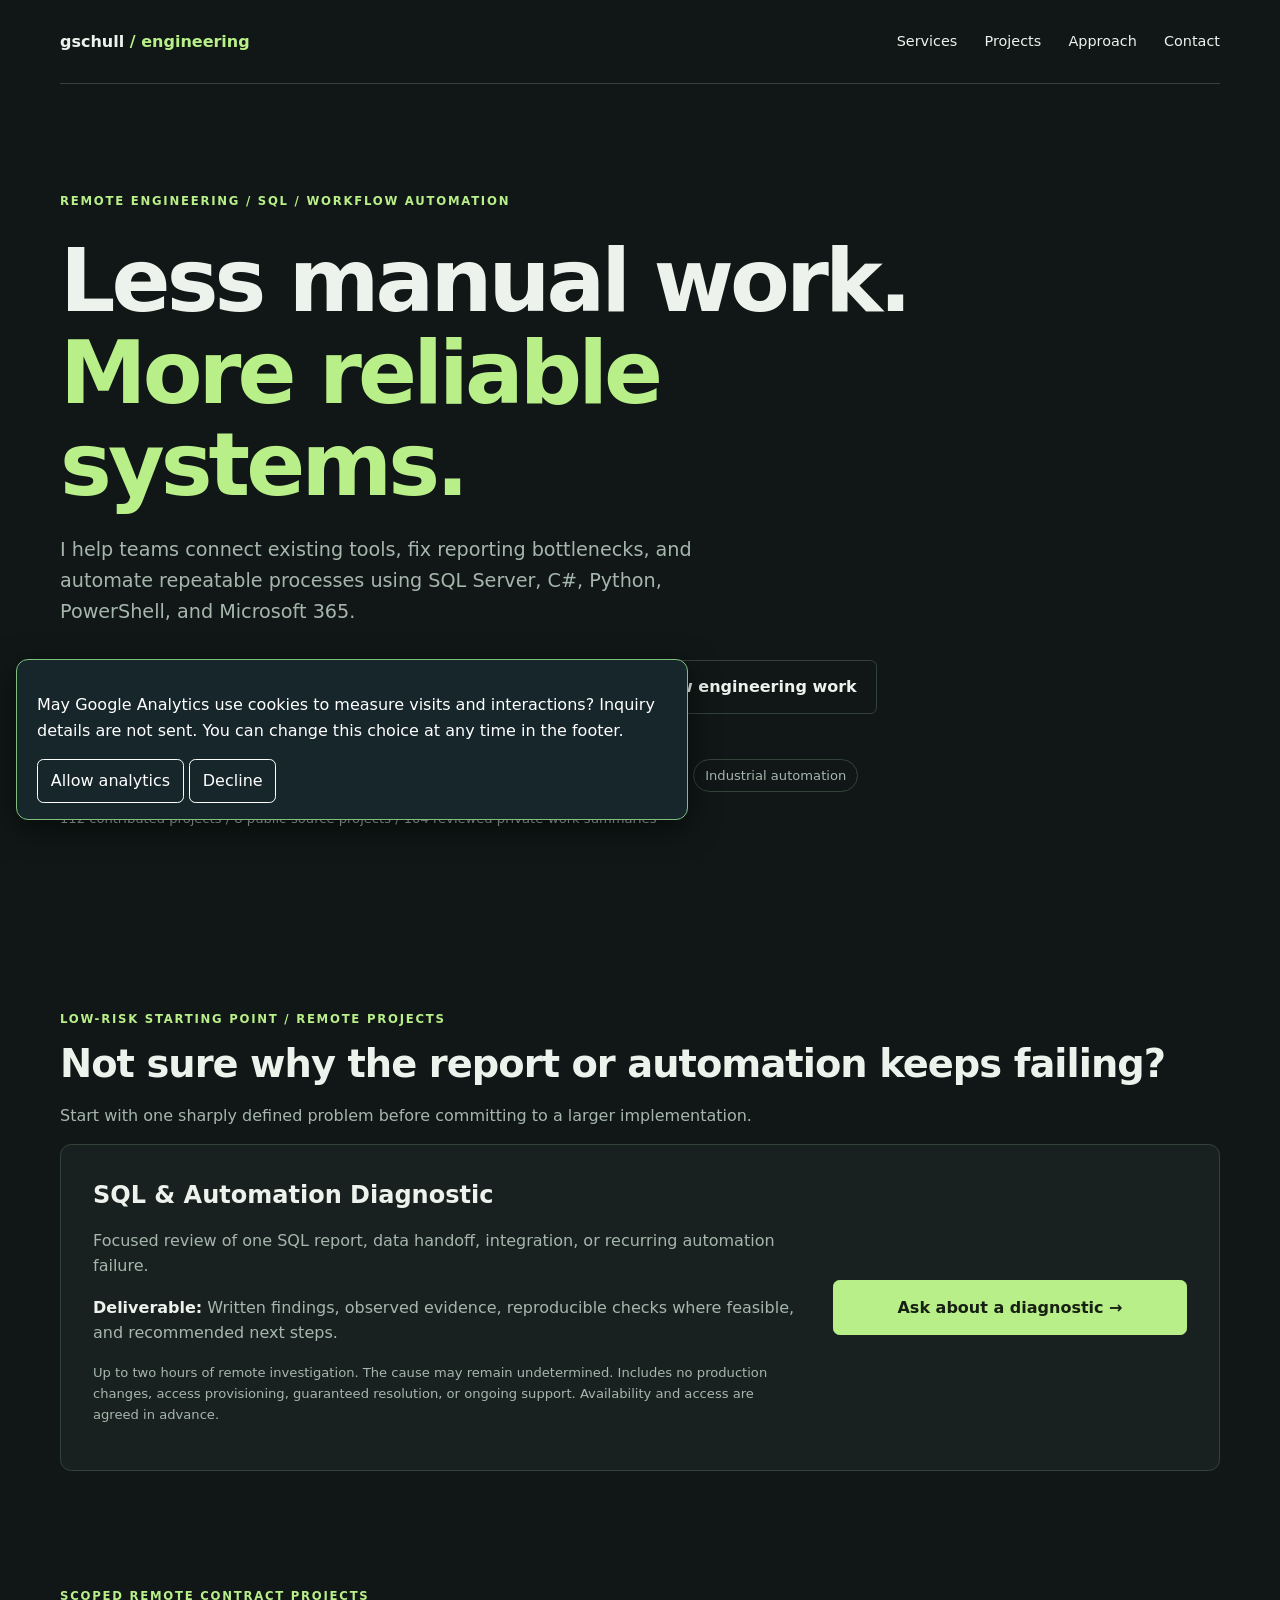
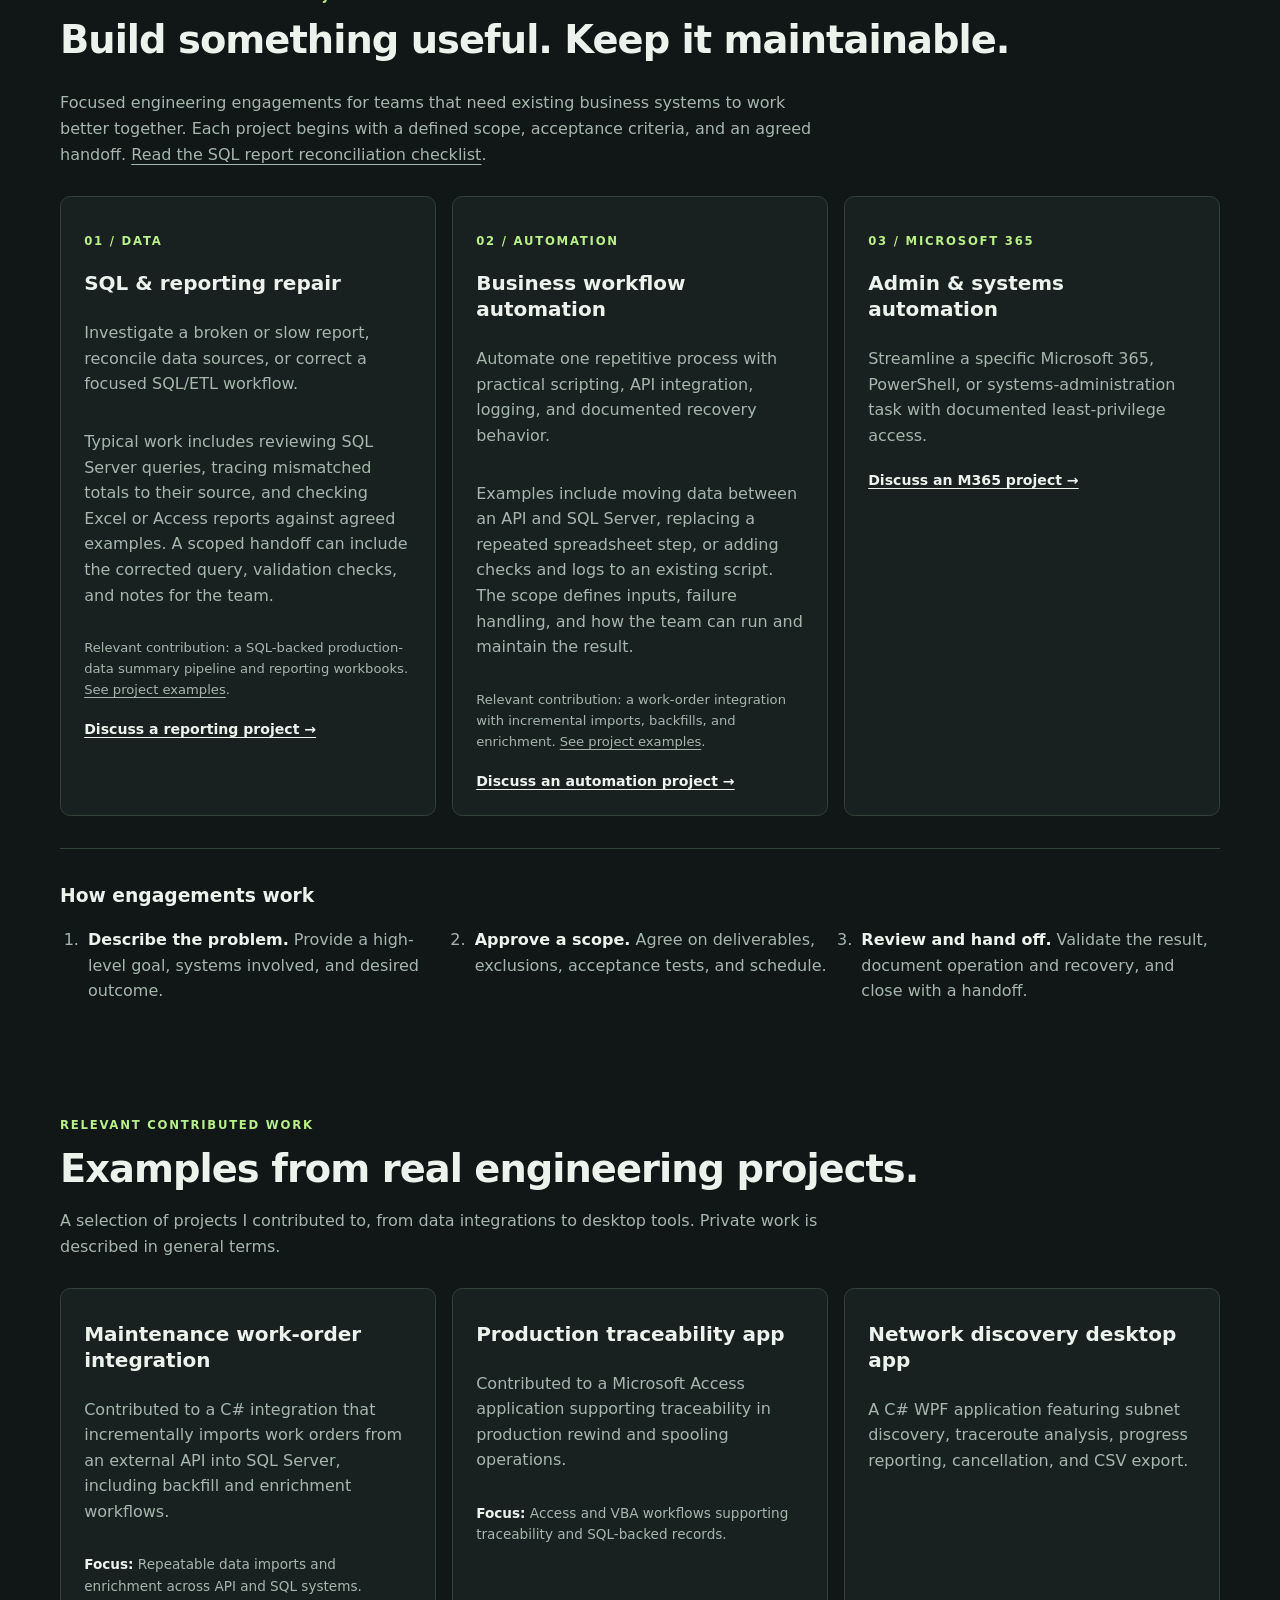
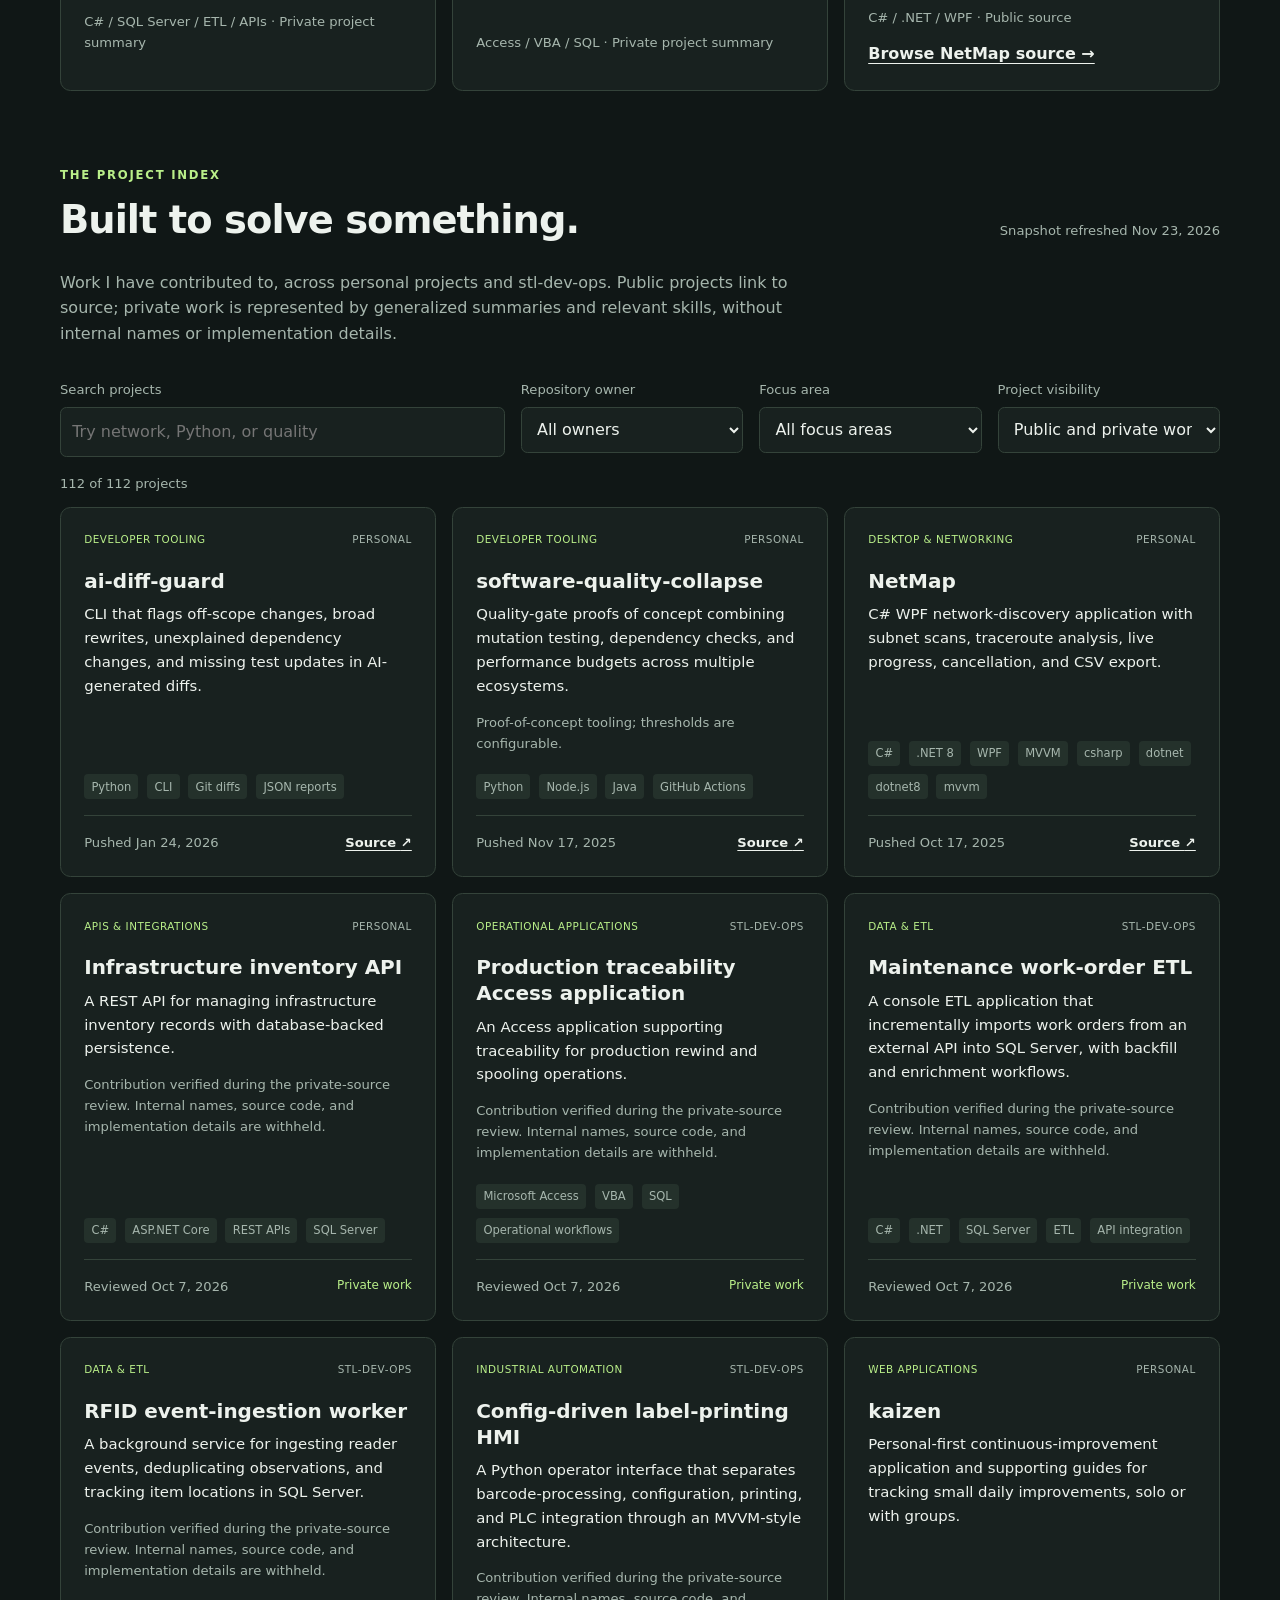
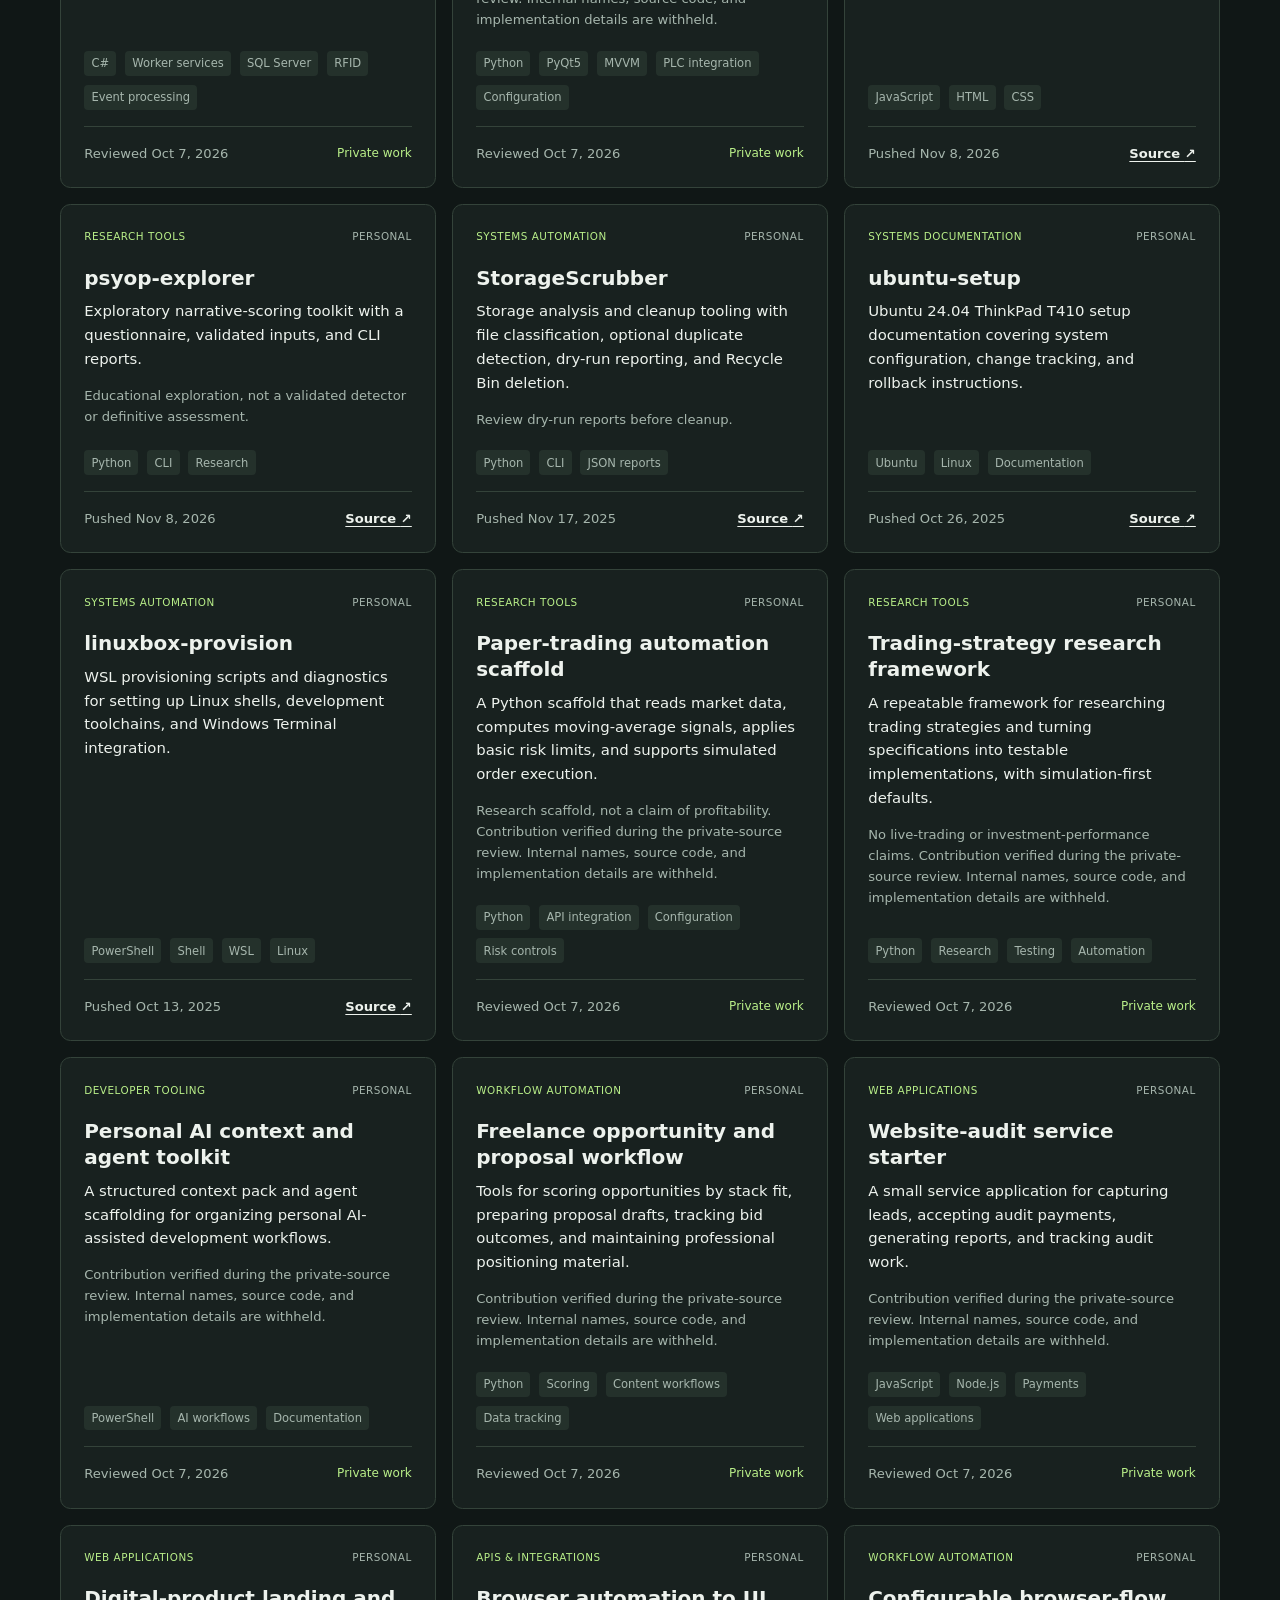
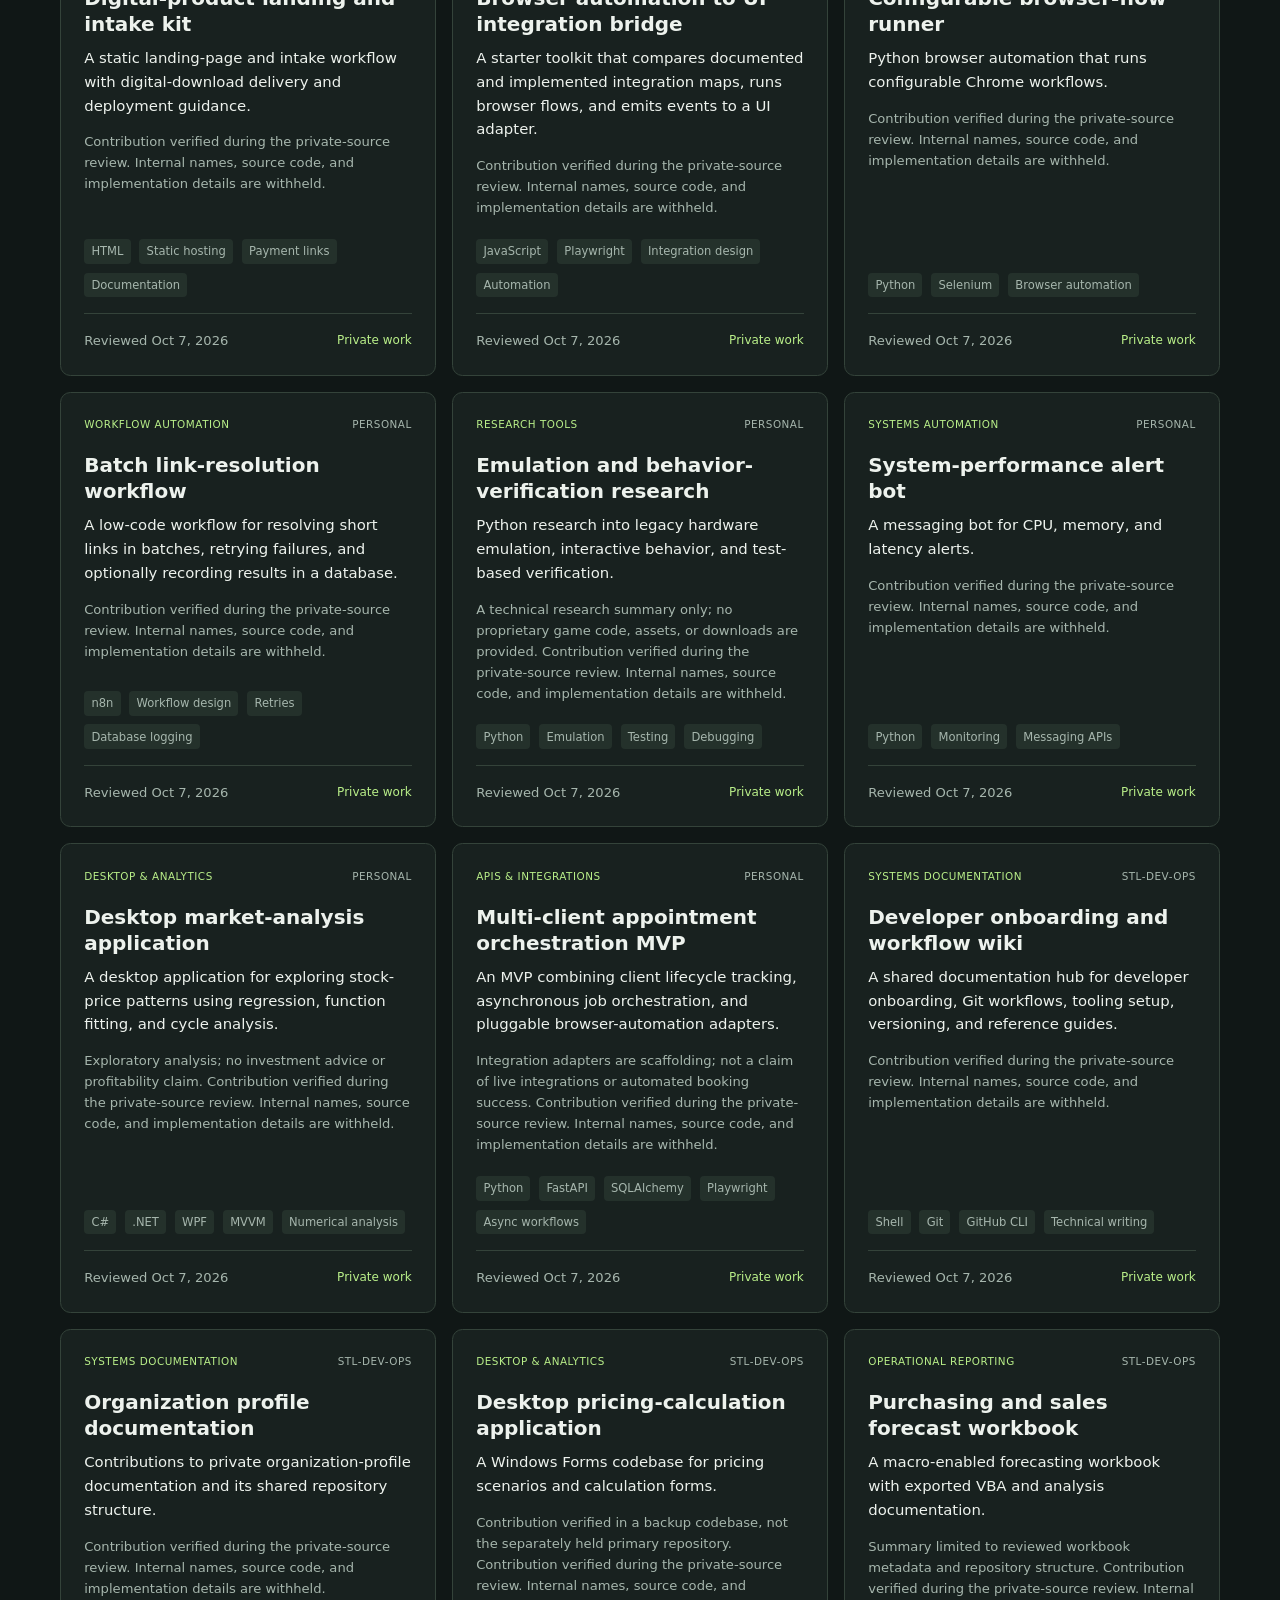
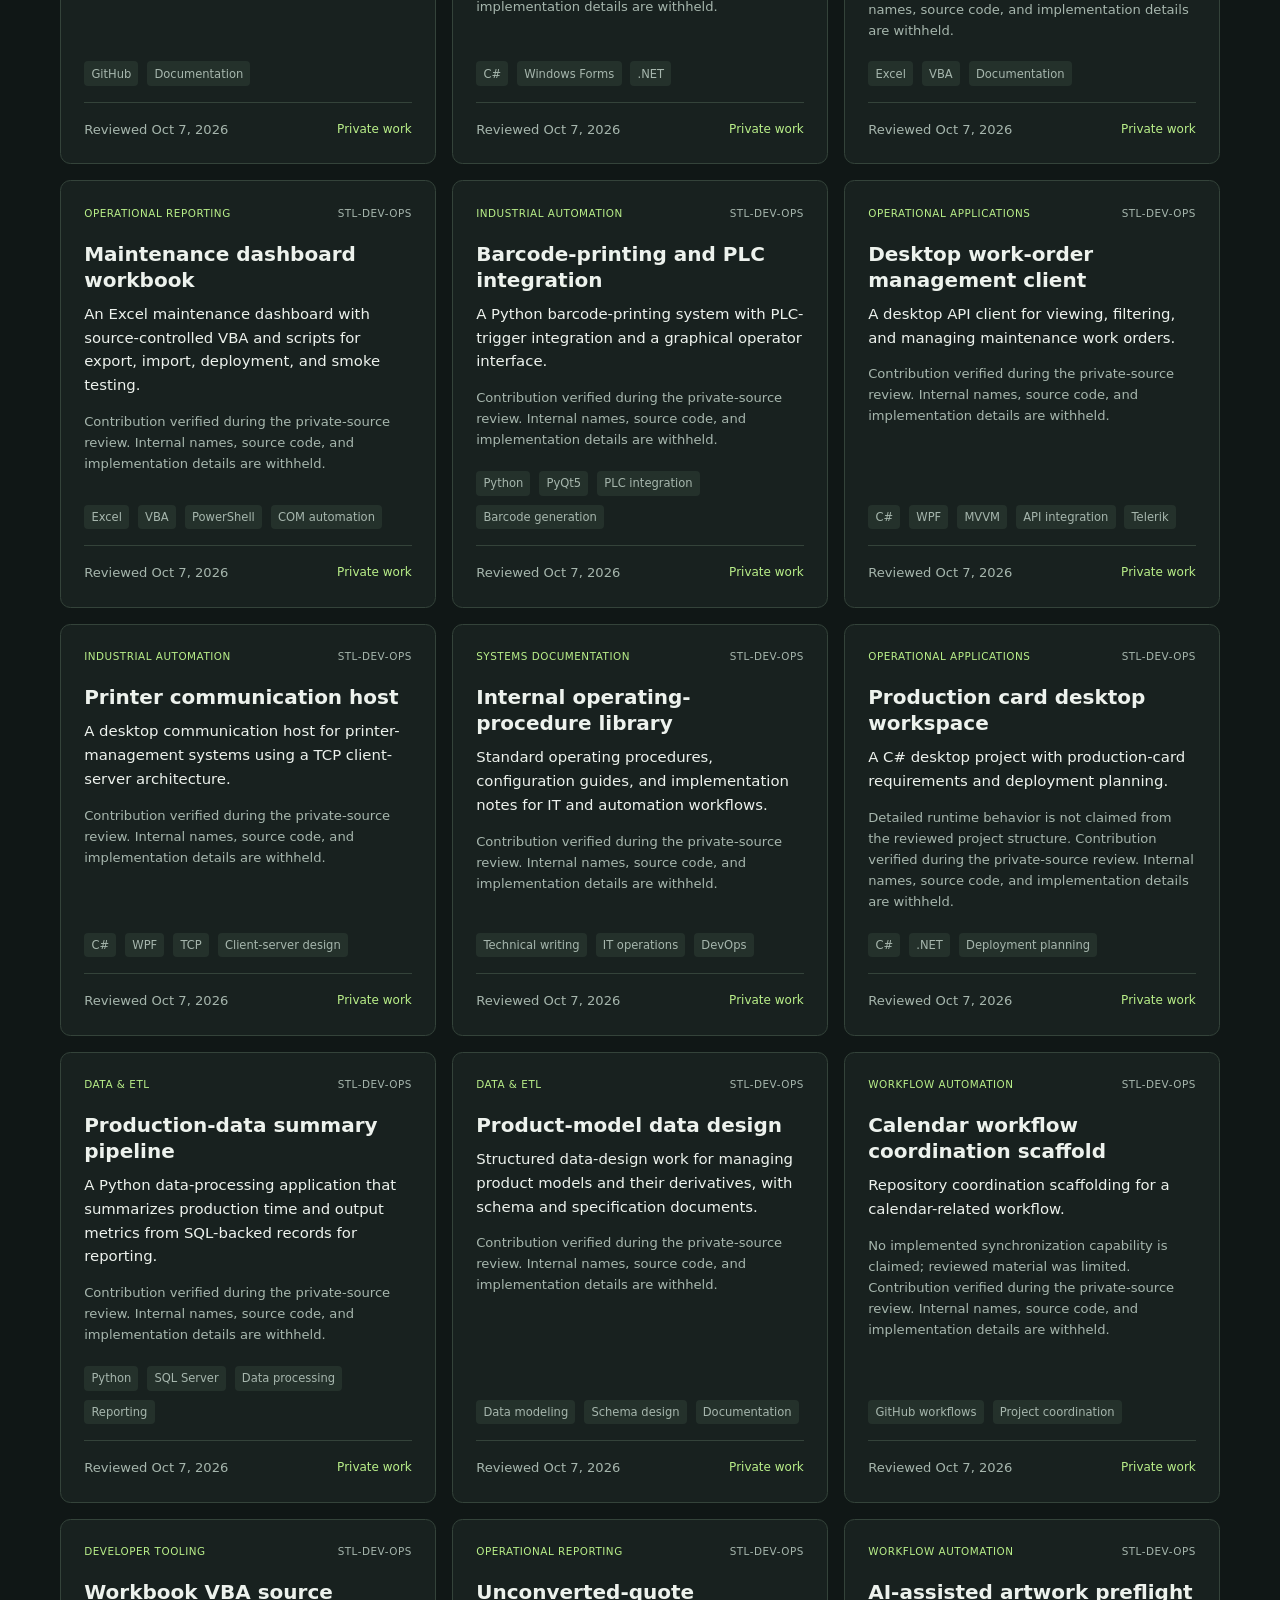
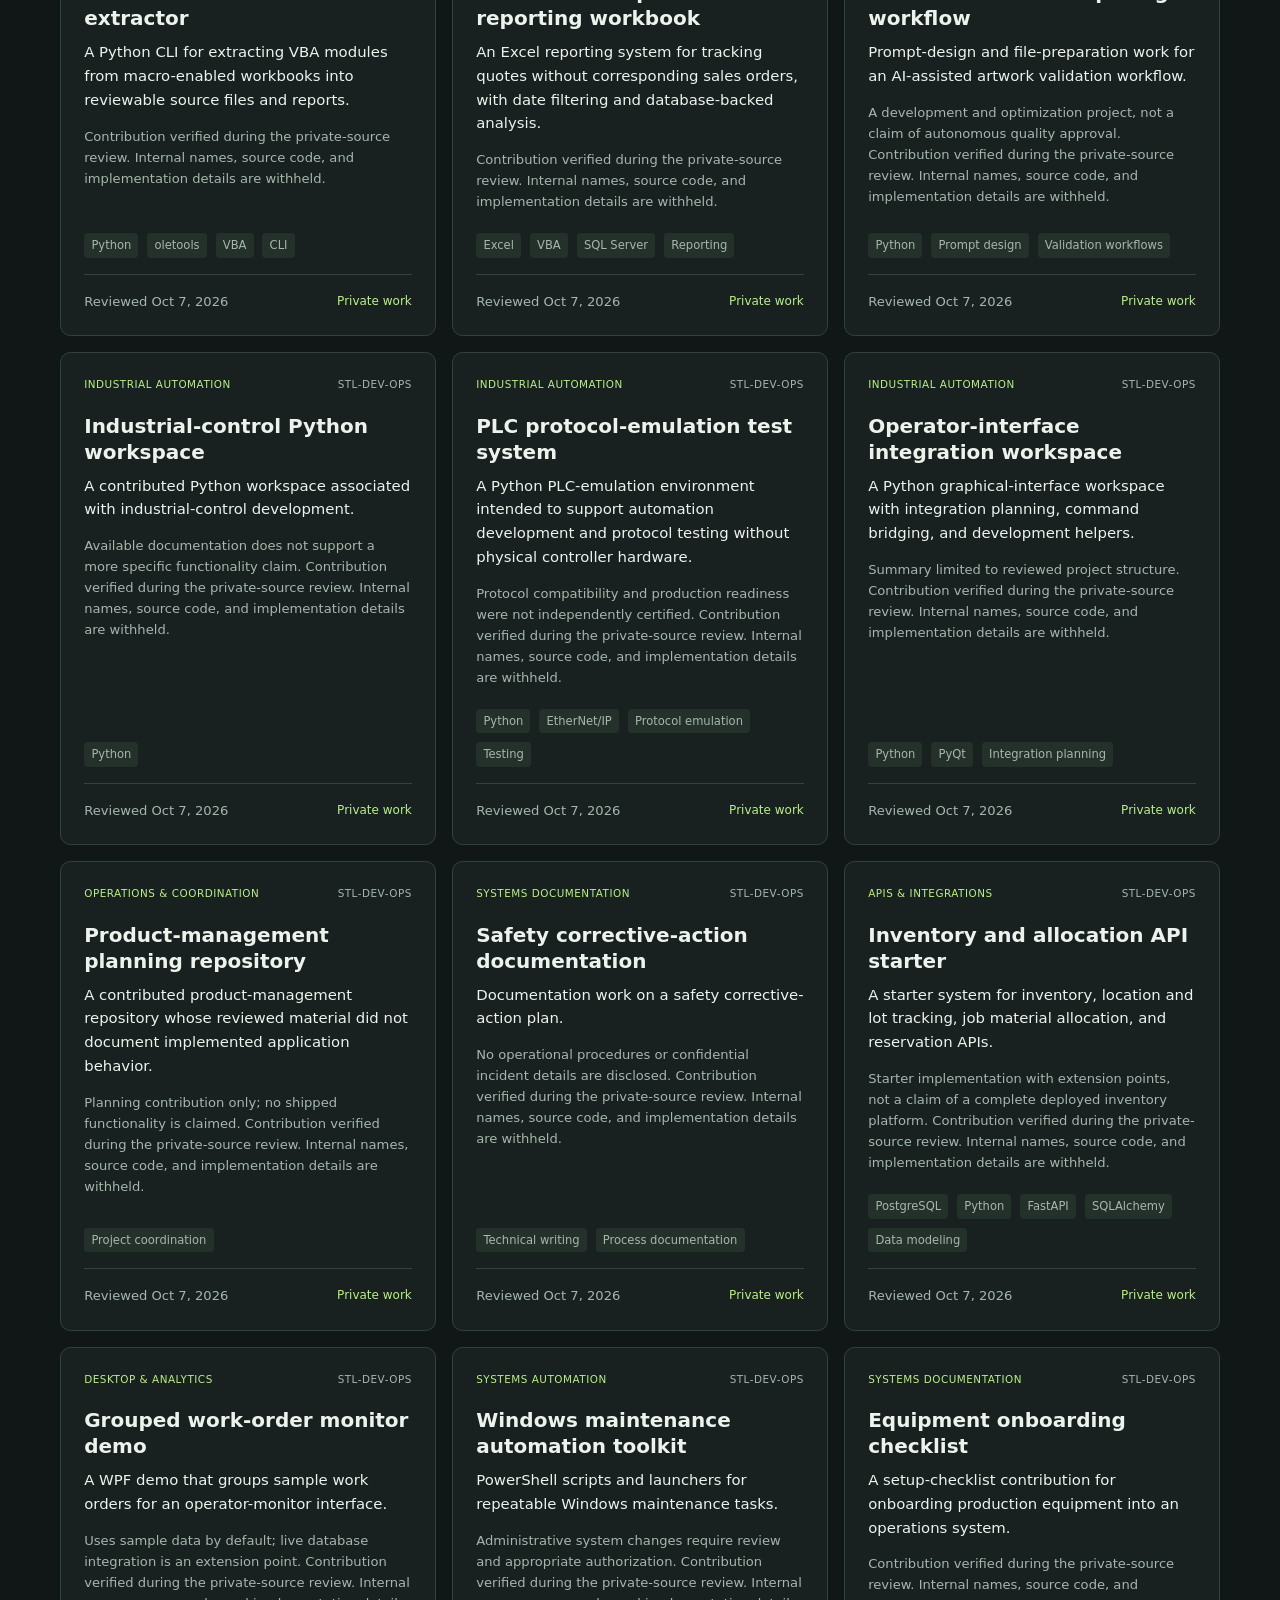
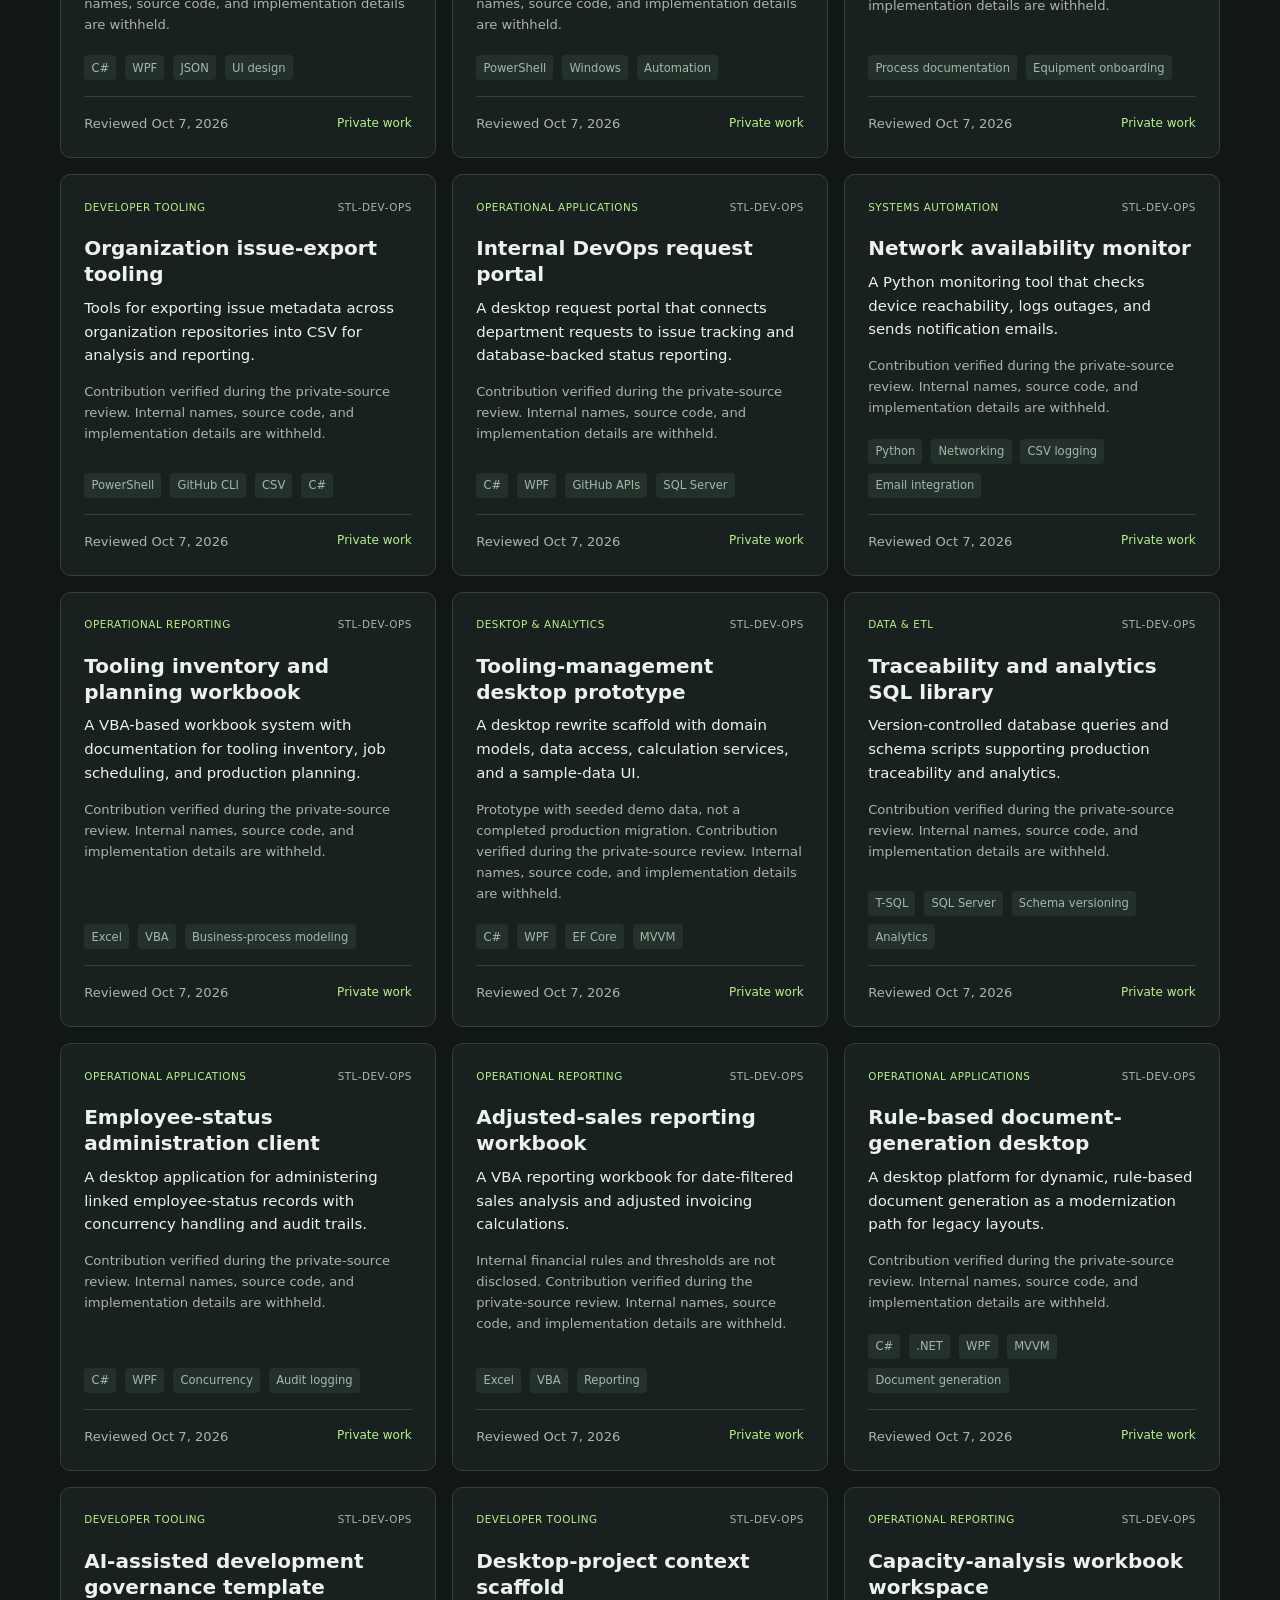
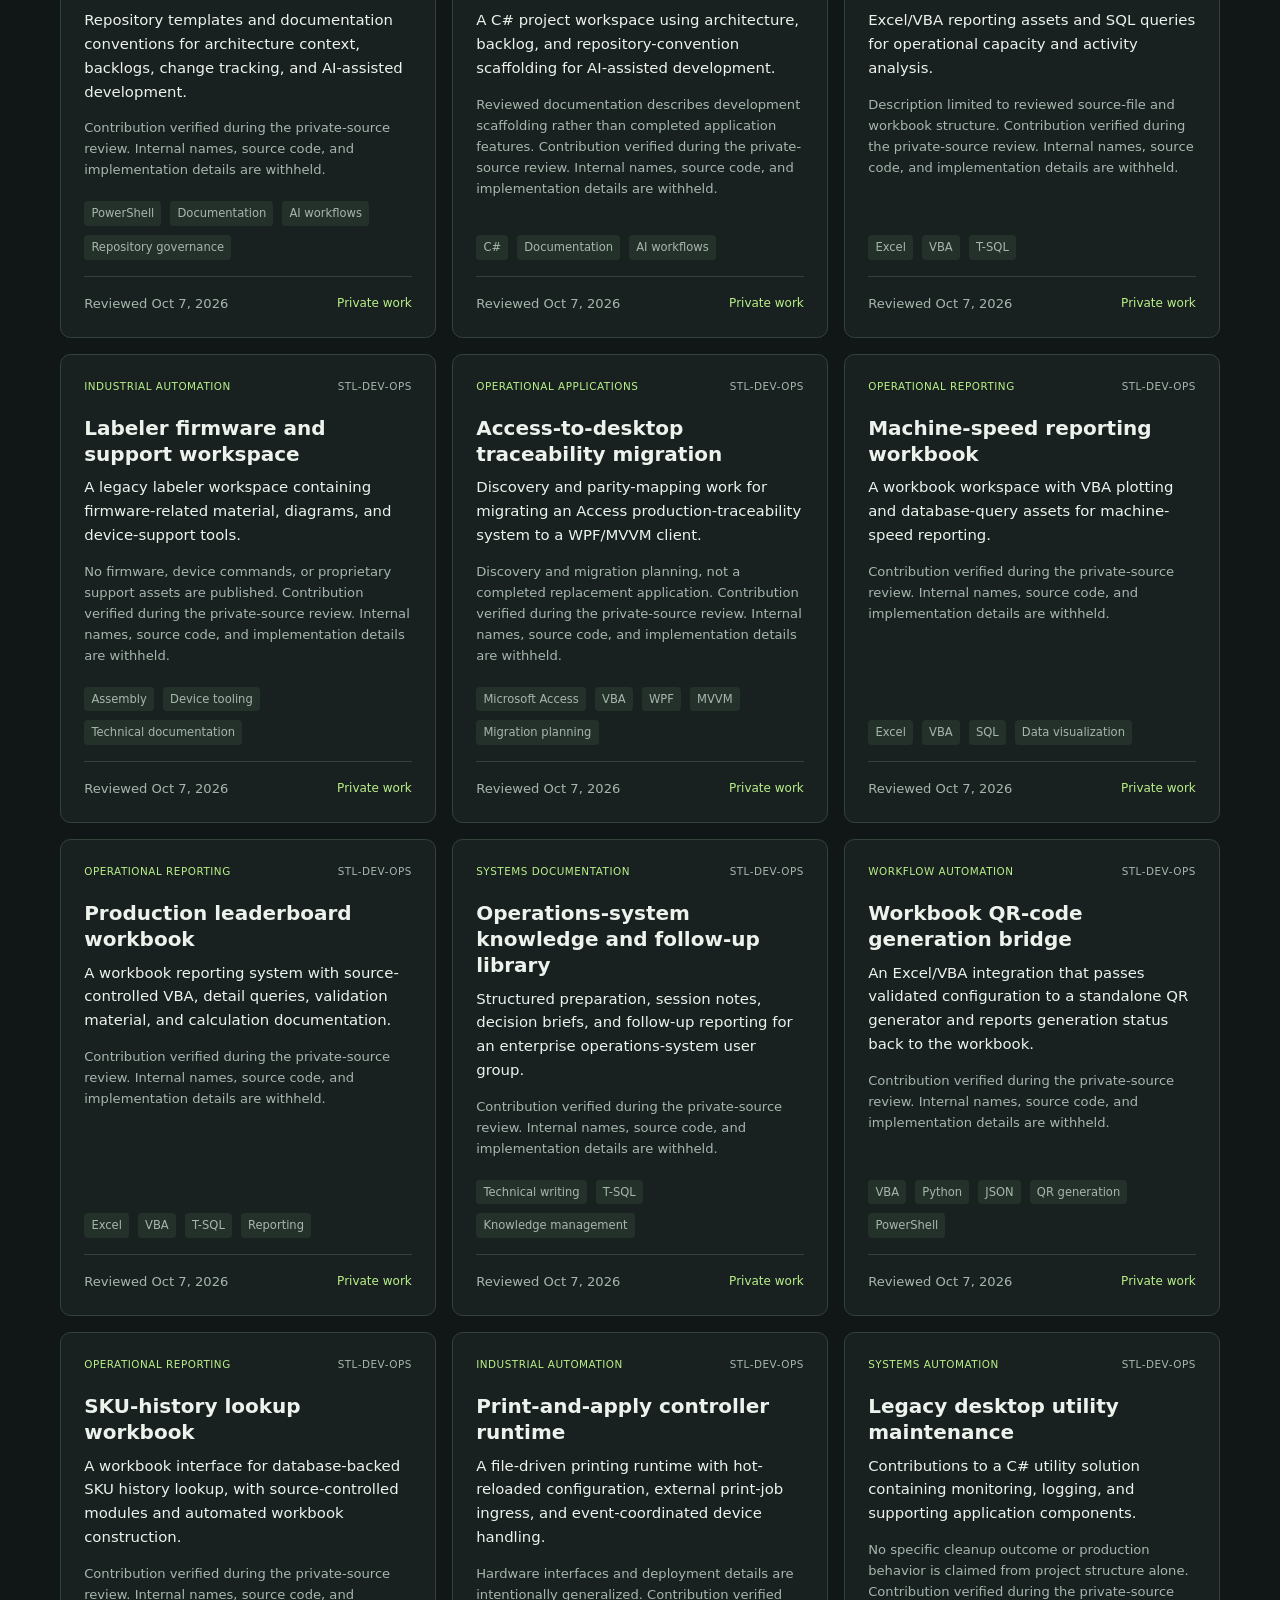
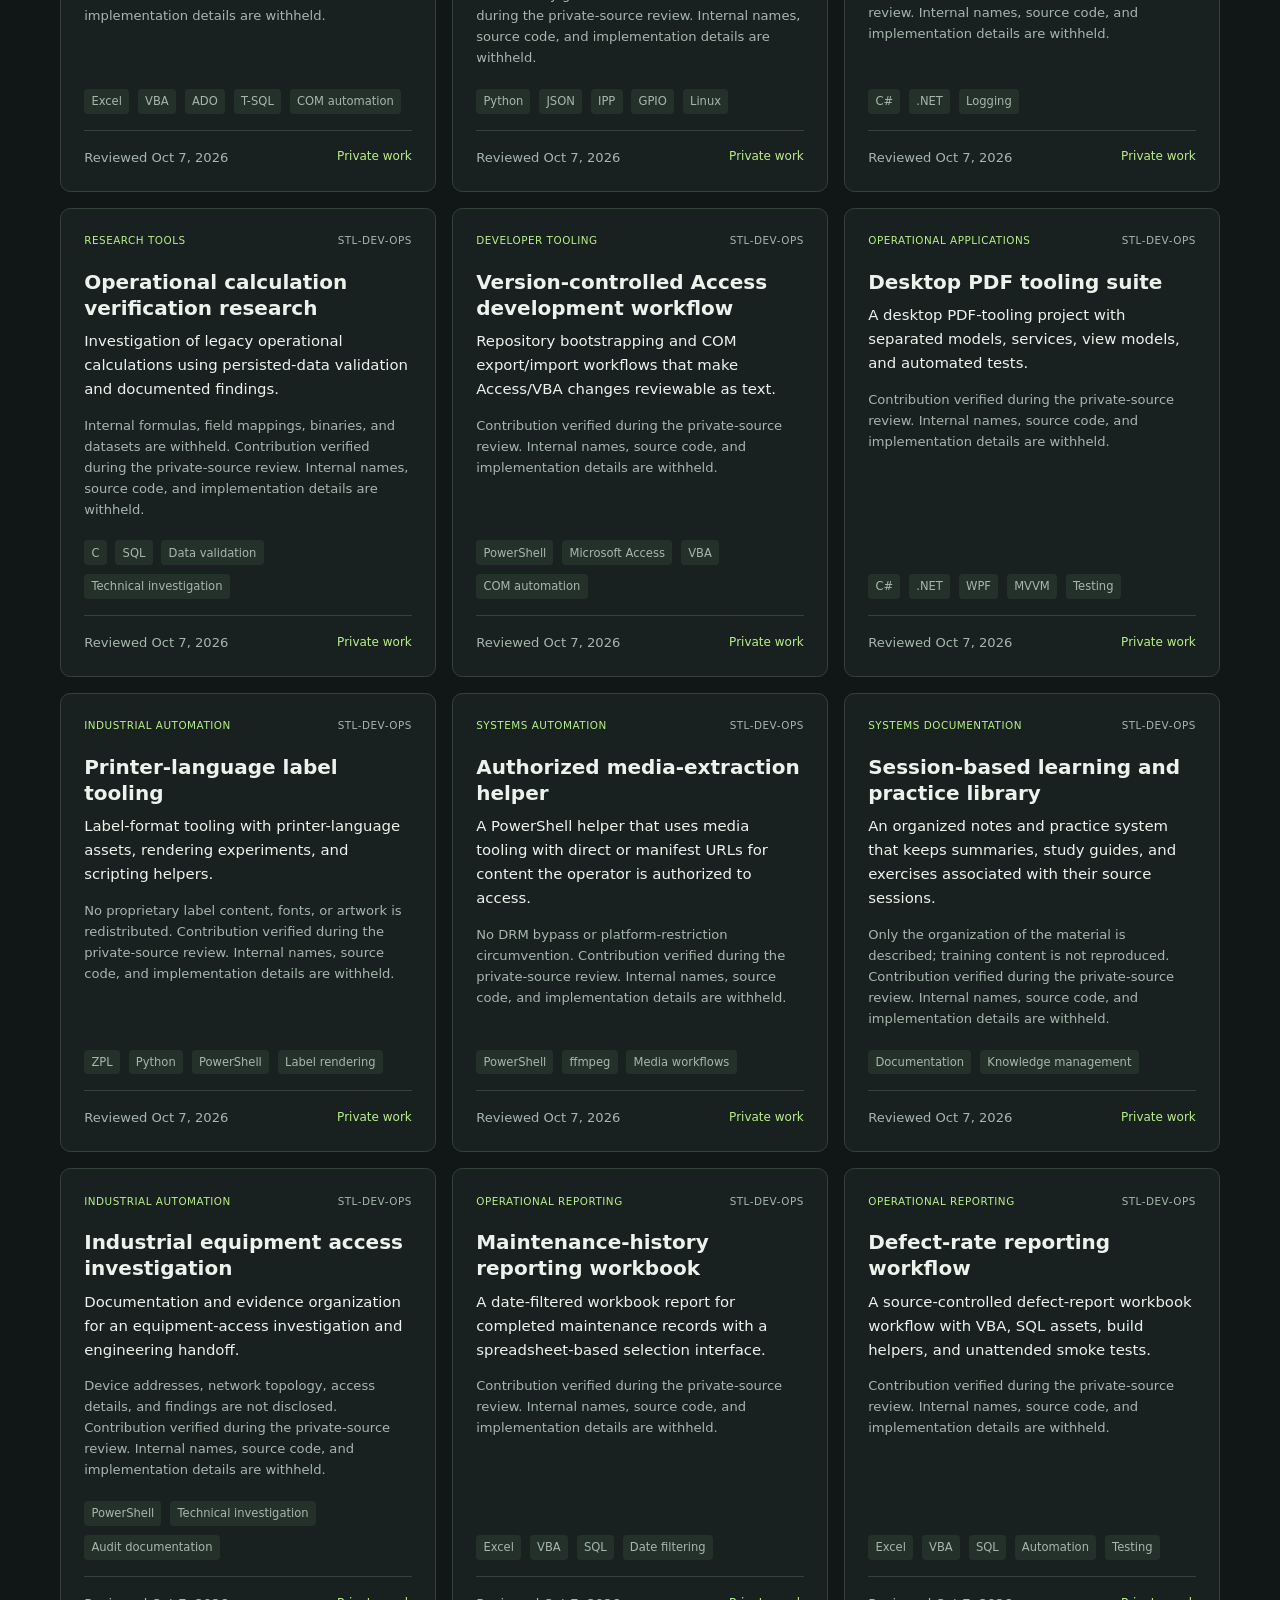
<file: index.html>
<!doctype html>
<html lang="en">
<head>
  <meta charset="utf-8">
  <meta name="viewport" content="width=device-width, initial-scale=1">
  <meta name="description" content="Remote SQL reporting, business automation, Microsoft 365 scripting, and systems integrations. Explore verified engineering contributions and request scoped project work.">
  <meta name="google-site-verification" content="gXijvbjhIWbYEQOpfq3VS1WRcLiIYpI0w7A3KasThYs">
  <link rel="canonical" href="https://gschull.github.io/portfolio/">
  <meta property="og:title" content="gschull | Automation & integration engineering">
  <meta property="og:description" content="Remote SQL reporting, systems integration, and workflow automation for operations teams. Explore engineering projects and request a scoped assessment.">
  <meta property="og:type" content="website">
  <meta property="og:url" content="https://gschull.github.io/portfolio/">
  <meta property="og:image" content="https://gschull.github.io/portfolio/media/launch-instagram.jpg">
  <meta property="og:image:type" content="image/jpeg">
  <meta property="og:image:width" content="1080">
  <meta property="og:image:height" content="1350">
  <meta property="og:image:alt" content="Garrett Schull engineering: SQL reporting and workflow automation.">
  <meta name="twitter:card" content="summary_large_image">
  <meta name="color-scheme" content="dark light">
  <title>SQL Reporting &amp; Workflow Automation | Garrett Schull</title>
  <link rel="stylesheet" href="./styles.css">
  <script src="./app.js" defer></script>
  <script src="./lead-form.mjs" type="module"></script>
  <script src="./analytics.mjs" type="module"></script>
  <!-- Metricool: aggregate site-visit analytics (cookie-free, per provider). -->
  <script>function loadScript(a){var b=document.getElementsByTagName("head")[0],c=document.createElement("script");c.type="text/javascript",c.src="https://tracker.metricool.com/resources/be.js",c.onreadystatechange=a,c.onload=a,b.appendChild(c)}loadScript(function(){beTracker.t({hash:"eec6bcff2ac356f44f939aefa51b7c76"})});</script>
</head>
<body>
  <a class="skip-link" href="#main-content">Skip to main content</a>
  <header class="shell navigation">
    <a class="brand" href="./index.html">gschull<span class="accent"> / engineering</span></a>
    <nav aria-label="Main navigation">
      <a href="#services">Services</a>
      <a href="#projects">Projects</a>
      <a href="#approach">Approach</a>
      <a href="#contact">Contact</a>
    </nav>
  </header>
  <main id="main-content" class="shell">
    <section class="hero" aria-labelledby="headline">
      <p class="eyebrow">REMOTE ENGINEERING / SQL / WORKFLOW AUTOMATION</p>
      <h1 id="headline">Less manual work.<br><span class="accent">More reliable systems.</span></h1>
      <p class="intro">I help teams connect existing tools, fix reporting bottlenecks, and automate repeatable processes using SQL Server, C#, Python, PowerShell, and Microsoft 365.</p>
      <div class="actions">
        <a class="button primary" id="assessment-cta" href="mailto:glschull@gmail.com?subject=Project%20assessment%20inquiry">Request a project assessment <span aria-hidden="true">&rarr;</span></a>
        <a class="button" href="#contact">Discuss a project</a>
        <a class="button" href="#projects">View engineering work</a>
      </div>
      <ul class="stack" aria-label="Technologies represented in projects">
        <li>C# / .NET / WPF</li><li>Python</li><li>SQL / ETL</li><li>PowerShell</li><li>JavaScript</li><li>VBA / Access</li><li>Industrial automation</li>
      </ul>
      <p id="portfolio-stats" class="muted"></p>
    </section>
    <section id="diagnostic" class="diagnostic" aria-labelledby="diagnostic-heading">
      <div><p class="eyebrow">LOW-RISK STARTING POINT / REMOTE PROJECTS</p>
        <h2 id="diagnostic-heading">Not sure why the report or automation keeps failing?</h2>
        <p class="section-intro">Start with one sharply defined problem before committing to a larger implementation.</p></div>
      <div class="diagnostic-panel">
        <div><h3>SQL &amp; Automation Diagnostic</h3>
          <p>Focused review of one SQL report, data handoff, integration, or recurring automation failure.</p>
          <p><strong>Deliverable:</strong> Written findings, observed evidence, reproducible checks where feasible, and recommended next steps.</p>
          <p class="muted">Up to two hours of remote investigation. The cause may remain undetermined. Includes no production changes, access provisioning, guaranteed resolution, or ongoing support. Availability and access are agreed in advance.</p></div>
        <div class="diagnostic-aside">
          <a class="button primary" id="diagnostic-cta" href="mailto:glschull@gmail.com?subject=SQL%20and%20Automation%20Diagnostic">Ask about a diagnostic &rarr;</a></div>
      </div>
    </section>
    <!-- Private lead intake is enabled only when the Worker URL & Turnstile site key are deployed. -->
    <section id="project-inquiry" class="lead-section" hidden aria-labelledby="lead-heading">
      <div class="section-heading">
        <div>
          <p class="eyebrow">PRIVATE PROJECT REQUEST</p>
          <h2 id="lead-heading">Request a project assessment.</h2>
          <p class="section-intro">Tell me about one report, workflow, or integration problem. I'll reply about fit and next steps.</p>
        </div>
      </div>
      <form id="lead-form" class="lead-form" novalidate>
        <div class="lead-form-grid">
          <label><span class="lead-label">Your name <span class="lead-required" aria-hidden="true">*</span></span><input name="name" autocomplete="name" minlength="2" maxlength="120" required></label>
          <label><span class="lead-label">Work email <span class="lead-required" aria-hidden="true">*</span></span><input name="email" type="email" autocomplete="email" maxlength="255" required></label>
          <label><span class="lead-label">Business or organization <span class="lead-optional">(optional)</span></span><input name="organization" autocomplete="organization" maxlength="160"></label>
          <label><span class="lead-label">What do you need? <span class="lead-required" aria-hidden="true">*</span></span>
            <select name="service" required>
              <option value="">Choose a service</option>
              <option value="sql-reporting">SQL Server &amp; reporting</option>
              <option value="workflow-automation">Workflow automation</option>
              <option value="systems-integration">System / API integration</option>
              <option value="m365-powershell">Microsoft 365 / PowerShell</option>
              <option value="custom-development">Custom C# / Python development</option>
              <option value="other">Diagnostic / something else</option>
            </select>
          </label>
        </div>
        <label><span class="lead-label">What would success look like? <span class="lead-required" aria-hidden="true">*</span></span>
          <textarea name="message" rows="6" minlength="30" maxlength="3000" required
            placeholder="High-level goal, systems involved, and preferred timeline. No passwords, client records or internal URLs."></textarea>
        </label>
        <div class="lead-honeypot" aria-hidden="true"><label>Website <input name="website" tabindex="-1" autocomplete="off"></label></div>
        <label class="lead-consent"><input type="checkbox" name="consent" required>
          <span>I agree to be contacted about this project request. Do not include confidential or regulated information.</span>
        </label>
        <div id="lead-turnstile" class="lead-verification" aria-label="Anti-spam verification"></div>
        <div class="lead-actions">
          <button class="button primary" type="submit" id="lead-send">Request a project assessment</button>
          <p class="muted">Prefer email? <a href="mailto:glschull@gmail.com">Contact me directly.</a></p>
        </div>
        <p id="lead-status" class="lead-status" role="status" aria-live="polite"></p>
      </form>
    </section>

<section id="services" class="services" aria-labelledby="services-heading">
      <div class="section-heading">
        <div><p class="eyebrow">SCOPED REMOTE CONTRACT PROJECTS</p><h2 id="services-heading">Build something useful. Keep it maintainable.</h2></div>
      </div>
      <p class="section-intro">Focused engineering engagements for teams that need existing business systems to work better together. Each project begins with a defined scope, acceptance criteria, and an agreed handoff. <a href="./sql-report-reconciliation.html">Read the SQL report reconciliation checklist</a>.</p>
      <div class="service-grid">
        <article class="service-card">
          <p class="eyebrow">01 / DATA</p>
          <h3>SQL &amp; reporting repair</h3>
          <p>Investigate a broken or slow report, reconcile data sources, or correct a focused SQL/ETL workflow.</p>
          <p>Typical work includes reviewing SQL Server queries, tracing mismatched totals to their source, and checking Excel or Access reports against agreed examples. A scoped handoff can include the corrected query, validation checks, and notes for the team.</p>
          <p class="muted">Relevant contribution: a SQL-backed production-data summary pipeline and reporting workbooks. <a href="#proof">See project examples</a>.</p>
          <a class="service-link" href="#contact">Discuss a reporting project &rarr;</a>
        </article>
        <article class="service-card">
          <p class="eyebrow">02 / AUTOMATION</p>
          <h3>Business workflow automation</h3>
          <p>Automate one repetitive process with practical scripting, API integration, logging, and documented recovery behavior.</p>
          <p>Examples include moving data between an API and SQL Server, replacing a repeated spreadsheet step, or adding checks and logs to an existing script. The scope defines inputs, failure handling, and how the team can run and maintain the result.</p>
          <p class="muted">Relevant contribution: a work-order integration with incremental imports, backfills, and enrichment. <a href="#proof">See project examples</a>.</p>
          <a class="service-link" href="#contact">Discuss an automation project &rarr;</a>
        </article>
        <article class="service-card">
          <p class="eyebrow">03 / MICROSOFT 365</p>
          <h3>Admin &amp; systems automation</h3>
          <p>Streamline a specific Microsoft 365, PowerShell, or systems-administration task with documented least-privilege access.</p>
          <a class="service-link" href="#contact">Discuss an M365 project &rarr;</a>
        </article>
      </div>
      <div class="engagement">
        <h3>How engagements work</h3>
        <ol>
          <li><strong>Describe the problem.</strong> Provide a high-level goal, systems involved, and desired outcome.</li>
          <li><strong>Approve a scope.</strong> Agree on deliverables, exclusions, acceptance tests, and schedule.</li>
          <li><strong>Review and hand off.</strong> Validate the result, document operation and recovery, and close with a handoff.</li>
        </ol>
      </div>
    </section>
    <section id="proof" aria-labelledby="proof-heading">
      <p class="eyebrow">RELEVANT CONTRIBUTED WORK</p>
      <h2 id="proof-heading">Examples from real engineering projects.</h2>
      <p class="section-intro">A selection of projects I contributed to, from data integrations to desktop tools. Private work is described in general terms.</p>
      <div class="proof-grid">
        <article class="proof-card"><h3>Maintenance work-order integration</h3><p>Contributed to a C# integration that incrementally imports work orders from an external API into SQL Server, including backfill and enrichment workflows.</p><p class="case-detail"><strong>Focus:</strong> Repeatable data imports and enrichment across API and SQL systems.</p><p class="muted">C# / SQL Server / ETL / APIs · Private project summary</p></article>
        <article class="proof-card"><h3>Production traceability app</h3><p>Contributed to a Microsoft Access application supporting traceability in production rewind and spooling operations.</p><p class="case-detail"><strong>Focus:</strong> Access and VBA workflows supporting traceability and SQL-backed records.</p><p class="muted">Access / VBA / SQL · Private project summary</p></article>
        <article class="proof-card"><h3>Network discovery desktop app</h3><p>A C# WPF application featuring subnet discovery, traceroute analysis, progress reporting, cancellation, and CSV export.</p><p class="muted">C# / .NET / WPF · Public source</p><a href="https://github.com/gschull/NetMap">Browse NetMap source &rarr;</a></article>
      </div>
    </section>
    <section id="projects" aria-labelledby="projects-heading">
      <div class="section-heading">
        <div><p class="eyebrow">THE PROJECT INDEX</p><h2 id="projects-heading">Built to solve something.</h2></div>
        <p id="freshness" class="muted">Loading repository snapshot...</p>
      </div>
      <p class="section-intro">Work I have contributed to, across personal projects and stl-dev-ops. Public projects link to source; private work is represented by generalized summaries and relevant skills, without internal names or implementation details.</p>
      <div class="filters">
        <div class="field"><label for="search">Search projects</label><input id="search" type="search" placeholder="Try network, Python, or quality"></div>
        <div class="field"><label for="source">Repository owner</label><select id="source"><option value="all">All owners</option><option value="personal">Personal</option><option value="organization">stl-dev-ops</option></select></div>
        <div class="field"><label for="category">Focus area</label><select id="category"><option value="all">All focus areas</option></select></div>
        <div class="field"><label for="visibility">Project visibility</label><select id="visibility"><option value="all">Public and private work</option><option value="public">Public source</option><option value="private-summary">Private summaries</option></select></div>
      </div>
      <p id="result-count" class="muted" role="status" aria-live="polite"></p>
      <p id="load-error" class="error" role="alert" hidden></p>
      <noscript><p>JavaScript is required for project filters. Browse <a href="https://github.com/gschull?tab=repositories">personal repositories</a> or <a href="https://github.com/orgs/stl-dev-ops/repositories">stl-dev-ops repositories</a> on GitHub.</p></noscript>
      <div id="project-grid" class="project-grid"></div>
      <p id="empty-state" class="empty" hidden>No projects match these filters. Try another search or focus area.</p>
    </section>
    <section id="approach" class="approach" aria-labelledby="approach-heading">
      <p class="eyebrow">HOW I THINK ABOUT THE WORK</p>
      <h2 id="approach-heading">Useful. Understandable. Repeatable.</h2>
      <div class="principles">
        <article><span class="accent">01 /</span><h3>Reduce friction</h3><p>Scripts, desktop tools, and small applications that make recurring tasks easier to carry out.</p></article>
        <article><span class="accent">02 /</span><h3>Make behavior visible</h3><p>Reports, logs, risk signals, and test gates that help people see what a system is doing.</p></article>
        <article><span class="accent">03 /</span><h3>Keep the context</h3><p>Documentation, setup guides, and explicit safety considerations alongside the implementation.</p></article>
      </div>
    </section>
    <section id="service-questions" class="approach" aria-labelledby="service-questions-heading">
      <p class="eyebrow">REMOTE ENGINEERING SERVICES</p>
      <h2 id="service-questions-heading">Common project questions.</h2>
      <div class="principles">
        <article><h3>Can you fix a SQL Server reporting problem?</h3><p>Yes. A scoped engagement can investigate slow reports, reconcile mismatched totals, and validate a query or data handoff against agreed examples.</p></article>
        <article><h3>Can you automate an Excel or Microsoft 365 workflow?</h3><p>Yes. Depending on the task, I can use PowerShell, Python, Excel, or Microsoft 365 tools to reduce repeated steps and document how the workflow runs.</p></article>
        <article><h3>Can you work with an existing IT provider?</h3><p>Yes. I offer remote subcontract support for defined reporting, integration, and automation projects, with scope and handoff agreed before work begins.</p></article>
      </div>
    </section>
    <section id="contact" class="contact" aria-labelledby="contact-heading">
      <div>
        <p class="eyebrow">PROJECT INQUIRIES</p>
        <h2 id="contact-heading">Have a process that needs fixing?</h2>
        <p>Tell me what you want to automate, integrate, or improve. Email <a href="mailto:glschull@gmail.com">glschull@gmail.com</a> directly or use the project assessment form when available. GitHub also offers a public project-inquiry form.</p>
        <p class="contact-caution"><strong>GitHub privacy:</strong> Issues are <strong>public</strong> and require a GitHub account. Don't include credentials, internal URLs, customer data, or proprietary code in a public issue.</p>
      </div>
      <div class="contact-actions">
        <a class="button primary" href="mailto:glschull@gmail.com?subject=Project%20inquiry%20-%20automation%20and%20integration&amp;body=Hi%20Garrett%2C%0A%0AI'd%20like%20to%20discuss%20a%20potential%20project.%0A%0ABusiness%20goal%3A%0A%0ASystems%20involved%20(high%20level)%3A%0A%0APreferred%20timeline%3A%0A%0AThank%20you.">Email me about a project &rarr;</a>
        <a class="button" href="https://github.com/gschull/portfolio/issues/new?template=project-inquiry.yml">Use the GitHub inquiry form</a>
        <a href="mailto:glschull@gmail.com" aria-label="Email Garrett at glschull@gmail.com">glschull@gmail.com</a>
      </div>
    </section>


  </main>
  <footer class="shell"><p>gschull / Engineering portfolio</p><p>Verified contributions. Private work summarized; organization work attributed.</p><p>Metricool provides aggregate site-visit analytics. Optional Google Analytics uses cookies to measure visits and interactions. No inquiry contents are sent to Google Analytics. <button type="button" id="analytics-settings">Analytics choices</button></p></footer>
  <section id="analytics-consent" class="analytics-consent" aria-label="Analytics choices" hidden>
    <p>May Google Analytics use cookies to measure visits and interactions? Inquiry details are not sent. You can change this choice at any time in the footer.</p>
    <div><button type="button" id="analytics-accept">Allow analytics</button> <button type="button" id="analytics-decline">Decline</button></div>
  </section>
  <template id="project-template">
    <article class="project-card">
      <div class="card-top"><span class="project-category"></span><span class="project-owner"></span></div>
      <h3 class="project-name"></h3>
      <p class="project-description"></p>
      <p class="project-note muted"></p>
      <ul class="project-tags" aria-label="Project technologies"></ul>
      <div class="card-bottom"><span class="project-date muted"></span><a class="project-link">Source <span aria-hidden="true">&nearr;</span></a></div>
    </article>
  </template>
</body>
</html>
</file>
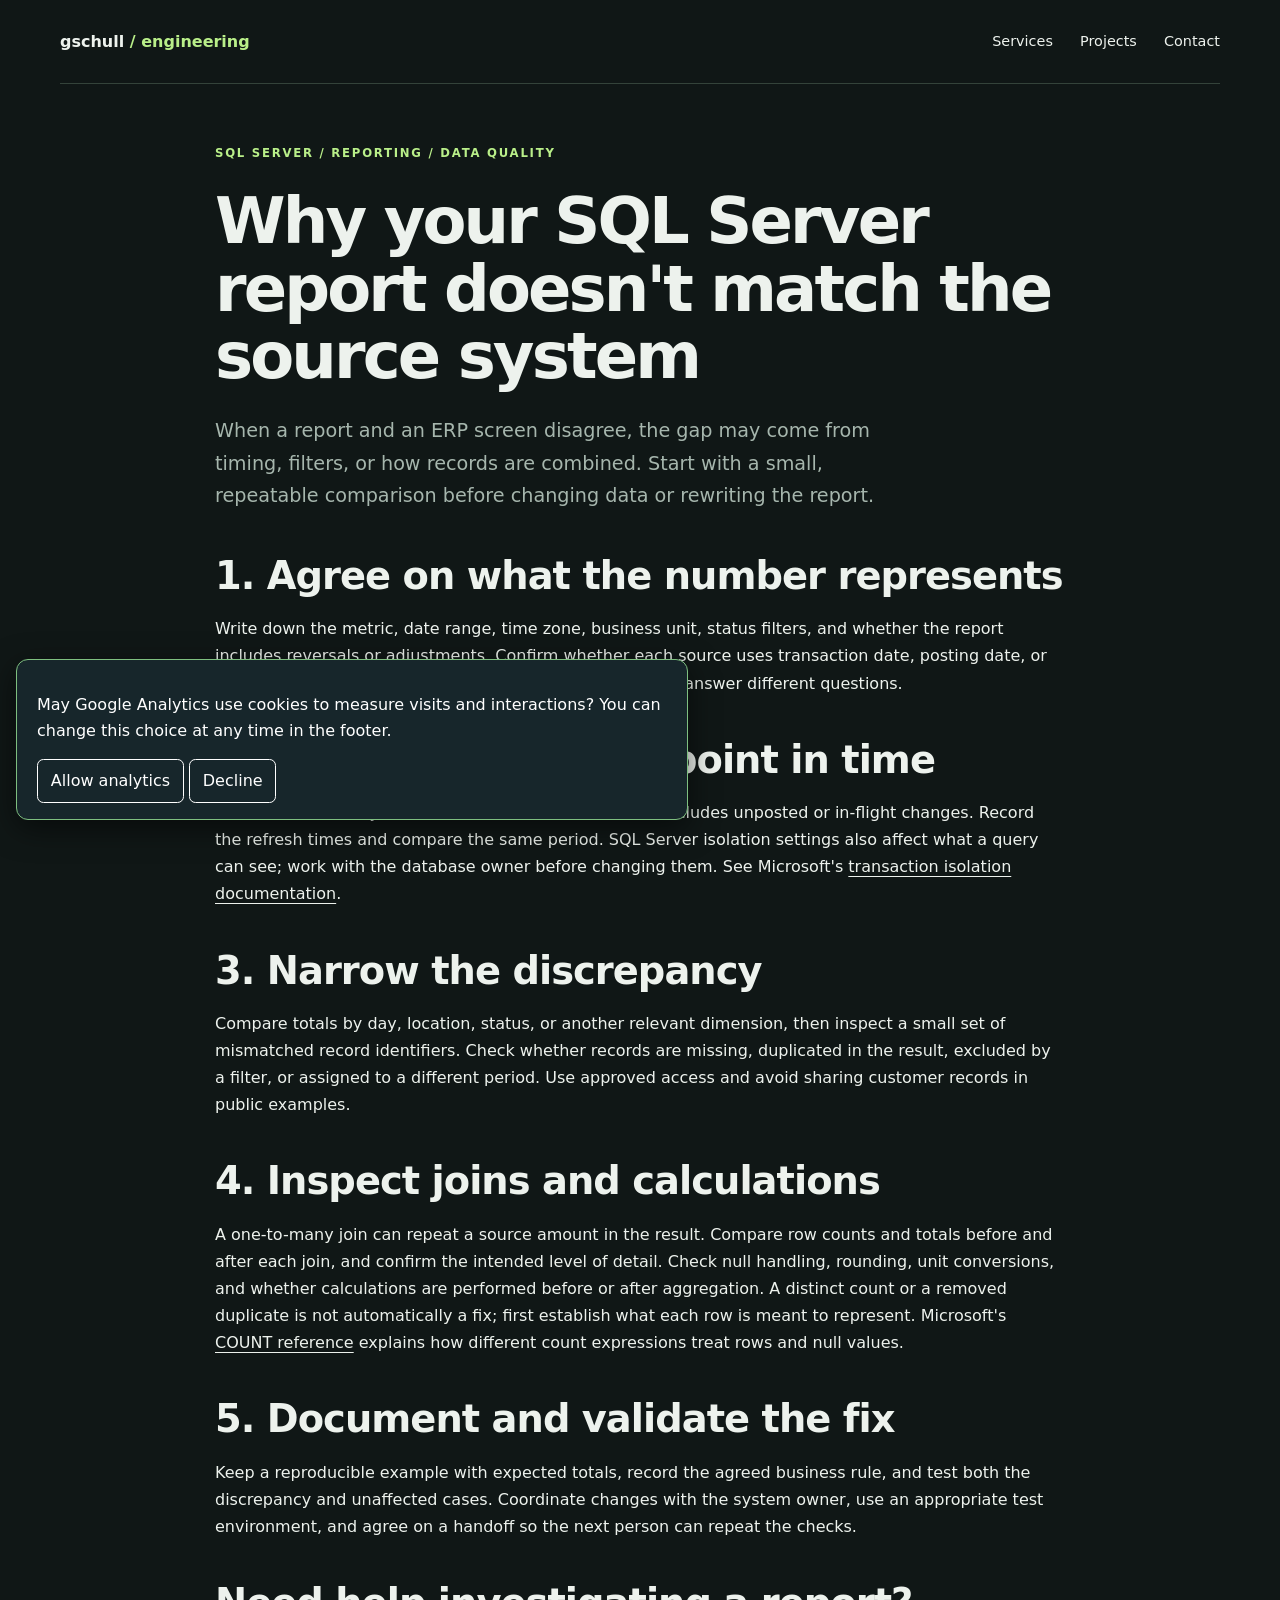
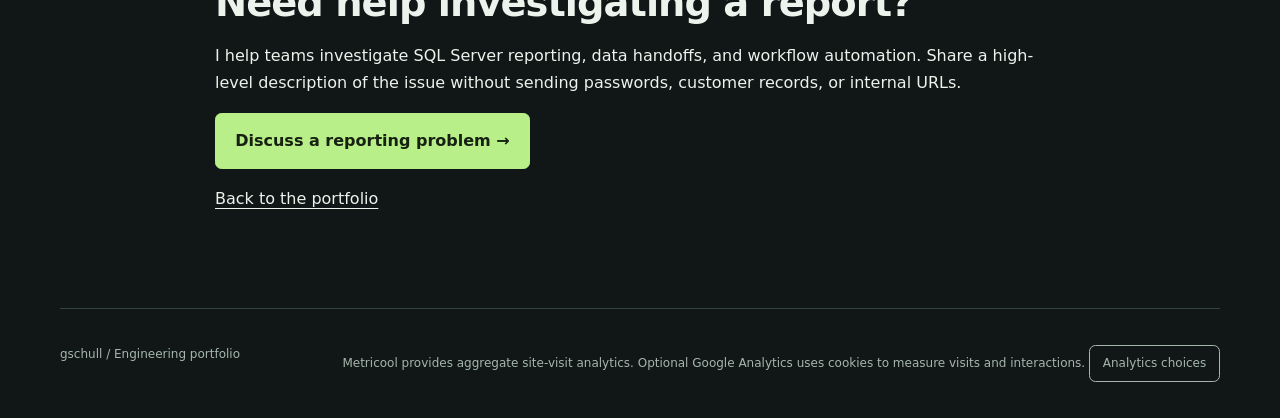
<file: sql-report-reconciliation.html>
<!doctype html>
<html lang="en">
<head>
  <meta charset="utf-8">
  <meta name="viewport" content="width=device-width, initial-scale=1">
  <title>Why SQL Server Reports Don't Match | Garrett Schull</title>
  <meta name="description" content="A practical checklist for investigating differences between SQL Server reports, spreadsheets, and business systems.">
  <link rel="canonical" href="https://gschull.github.io/portfolio/sql-report-reconciliation.html">
  <meta property="og:title" content="Why SQL Server Reports Don't Match">
  <meta property="og:description" content="A practical checklist for investigating differences between SQL Server reports, spreadsheets, and business systems.">
  <meta property="og:type" content="article">
  <meta property="og:url" content="https://gschull.github.io/portfolio/sql-report-reconciliation.html">
  <link rel="stylesheet" href="./styles.css">
  <script src="./analytics.mjs" type="module"></script>
  <script>function loadScript(a){var b=document.getElementsByTagName("head")[0],c=document.createElement("script");c.type="text/javascript",c.src="https://tracker.metricool.com/resources/be.js",c.onreadystatechange=a,c.onload=a,b.appendChild(c)}loadScript(function(){beTracker.t({hash:"eec6bcff2ac356f44f939aefa51b7c76"})});</script>
</head>
<body>
  <a class="skip-link" href="#main-content">Skip to main content</a>
  <header class="shell navigation"><a class="brand" href="./">gschull<span class="accent"> / engineering</span></a><nav aria-label="Main navigation"><a href="./#services">Services</a><a href="./#projects">Projects</a><a href="./#contact">Contact</a></nav></header>
  <main id="main-content" class="shell guide">
    <p class="eyebrow">SQL SERVER / REPORTING / DATA QUALITY</p>
    <h1>Why your SQL Server report doesn't match the source system</h1>
    <p class="intro">When a report and an ERP screen disagree, the gap may come from timing, filters, or how records are combined. Start with a small, repeatable comparison before changing data or rewriting the report.</p>
    <h2>1. Agree on what the number represents</h2>
    <p>Write down the metric, date range, time zone, business unit, status filters, and whether the report includes reversals or adjustments. Confirm whether each source uses transaction date, posting date, or another date. Two correct reports can disagree when they answer different questions.</p>
    <h2>2. Compare the same point in time</h2>
    <p>Check when each system refreshes and whether either includes unposted or in-flight changes. Record the refresh times and compare the same period. SQL Server isolation settings also affect what a query can see; work with the database owner before changing them. See Microsoft's <a href="https://learn.microsoft.com/en-us/sql/t-sql/statements/set-transaction-isolation-level-transact-sql">transaction isolation documentation</a>.</p>
    <h2>3. Narrow the discrepancy</h2>
    <p>Compare totals by day, location, status, or another relevant dimension, then inspect a small set of mismatched record identifiers. Check whether records are missing, duplicated in the result, excluded by a filter, or assigned to a different period. Use approved access and avoid sharing customer records in public examples.</p>
    <h2>4. Inspect joins and calculations</h2>
    <p>A one-to-many join can repeat a source amount in the result. Compare row counts and totals before and after each join, and confirm the intended level of detail. Check null handling, rounding, unit conversions, and whether calculations are performed before or after aggregation. A distinct count or a removed duplicate is not automatically a fix; first establish what each row is meant to represent. Microsoft's <a href="https://learn.microsoft.com/en-us/sql/t-sql/functions/count-transact-sql">COUNT reference</a> explains how different count expressions treat rows and null values.</p>
    <h2>5. Document and validate the fix</h2>
    <p>Keep a reproducible example with expected totals, record the agreed business rule, and test both the discrepancy and unaffected cases. Coordinate changes with the system owner, use an appropriate test environment, and agree on a handoff so the next person can repeat the checks.</p>
    <h2>Need help investigating a report?</h2>
    <p>I help teams investigate SQL Server reporting, data handoffs, and workflow automation. Share a high-level description of the issue without sending passwords, customer records, or internal URLs.</p>
    <p><a class="button primary" href="./#contact">Discuss a reporting problem &rarr;</a></p>
    <p><a href="./">Back to the portfolio</a></p>
  </main>
  <footer class="shell"><p>gschull / Engineering portfolio</p><p>Metricool provides aggregate site-visit analytics. Optional Google Analytics uses cookies to measure visits and interactions. <button type="button" id="analytics-settings">Analytics choices</button></p></footer>
  <section id="analytics-consent" class="analytics-consent" aria-label="Analytics choices" hidden>
    <p>May Google Analytics use cookies to measure visits and interactions? You can change this choice at any time in the footer.</p>
    <div><button type="button" id="analytics-accept">Allow analytics</button> <button type="button" id="analytics-decline">Decline</button></div>
  </section>
</body>
</html>
</file>
<file: styles.css>
:root { color-scheme: dark; --bg: #101716; --panel: #18211f; --text: #edf2ed; --muted: #a6b6ad; --accent: #b9ef89; --line: #34433a; font-family: "Segoe UI", system-ui, sans-serif; }
* { box-sizing: border-box; }
html { scroll-behavior: smooth; scroll-padding-top: 2rem; }
body { margin: 0; background: var(--bg); color: var(--text); line-height: 1.6; }
a { color: inherit; text-underline-offset: .22em; }
a:hover { color: var(--accent); }
button, input, select { font: inherit; }
:focus-visible { outline: 3px solid var(--accent); outline-offset: 5px; }
.shell { width: min(1160px, calc(100% - 3rem)); margin-inline: auto; }
.navigation { display: flex; justify-content: space-between; align-items: center; gap: 1rem; padding-block: 1.8rem; border-bottom: 1px solid var(--line); }
.brand { font-weight: 700; text-decoration: none; }
nav { display: flex; gap: 1.7rem; }
nav a { font-size: .9rem; text-decoration: none; }
.accent { color: var(--accent); }
.hero { padding-block: 6rem 4rem; max-width: 930px; }
.eyebrow { font-size: .73rem; font-weight: 700; letter-spacing: .15em; color: var(--accent); }
h1 { font-size: clamp(2.9rem, 6.8vw, 5.7rem); line-height: 1.06; letter-spacing: -.045em; margin: 1.5rem 0; }
h2 { font-size: clamp(1.8rem, 3vw, 2.6rem); line-height: 1.2; letter-spacing: -.025em; margin: .7rem 0; }
h3 { line-height: 1.3; }
.intro { max-width: 690px; font-size: 1.2rem; color: var(--muted); }
.actions { display: flex; flex-wrap: wrap; gap: .8rem; margin-top: 2rem; }
.button { display: inline-flex; align-items: center; justify-content: center; gap: 1.5rem; border: 1px solid var(--line); border-radius: .4rem; padding: .85rem 1.2rem; font-weight: 600; text-decoration: none; }
.primary { color: #172112; background: var(--accent); border-color: var(--accent); }
.primary:hover { color: #172112; background: #d3ffad; }
.stack, .project-tags { display: flex; gap: .55rem; flex-wrap: wrap; list-style: none; padding: 0; }
.stack { margin-top: 2.8rem; }
.stack li { padding: .3rem .7rem; color: var(--muted); border: 1px solid var(--line); border-radius: 2rem; font-size: .82rem; }
section { margin-bottom: 4rem; }
.section-heading { display: flex; align-items: end; justify-content: space-between; gap: 1.5rem; }
.muted { color: var(--muted); font-size: .82rem; }
.section-intro { color: var(--muted); max-width: 760px; }
.filters { display: grid; grid-template-columns: 2fr 1fr 1fr 1fr; gap: 1rem; margin: 2rem 0 1rem; }
.field label { display: block; color: var(--muted); font-size: .82rem; margin-bottom: .45rem; }
input, select { width: 100%; border: 1px solid var(--line); border-radius: .4rem; color: var(--text); background: var(--panel); padding: .7rem; min-height: 46px; }
.project-grid { display: grid; grid-template-columns: repeat(3, 1fr); gap: 1rem; }
.project-card { display: flex; flex-direction: column; padding: 1.45rem; background: var(--panel); border: 1px solid var(--line); border-radius: .65rem; min-width: 0; }
.project-card:hover { border-color: #789264; }
.card-top { display: flex; flex-wrap: wrap; justify-content: space-between; gap: .5rem; font-size: .65rem; letter-spacing: .05em; text-transform: uppercase; }
.project-category { color: var(--accent); }
.project-owner { color: var(--muted); }
.project-name { overflow-wrap: anywhere; font-size: 1.25rem; margin: 1.25rem 0 .6rem; }
.project-description { font-size: .93rem; margin: 0; }
.project-note { margin-bottom: 0; }
.project-note:empty { display: none; }
.project-tags { margin-top: auto; padding-top: 1.3rem; }
.project-tags li { color: var(--muted); font-size: .72rem; background: #24312b; border-radius: .25rem; padding: .2rem .45rem; }
.card-bottom { display: flex; justify-content: space-between; gap: 1rem; align-items: center; padding-top: 1rem; border-top: 1px solid var(--line); }
.project-link { font-size: .82rem; font-weight: 600; white-space: nowrap; }
.private-label { font-size: .75rem; color: var(--accent); white-space: nowrap; }
.approach { padding-block: 3rem; border-block: 1px solid var(--line); }
.principles { display: grid; grid-template-columns: repeat(3, 1fr); gap: 2rem; margin-top: 2.5rem; }
.principles p, .contact p { color: var(--muted); }
.contact { display: flex; align-items: center; justify-content: space-between; gap: 2rem; }
footer { display: flex; justify-content: space-between; gap: 1rem; border-top: 1px solid var(--line); padding-block: 1.5rem; font-size: .75rem; color: var(--muted); }
.error { border: 1px solid #ffae97; color: #ffcfbe; padding: 1rem; }
.empty { padding: 2rem; border: 1px dashed var(--line); }
.skip-link { position: absolute; left: 1rem; top: -100px; background: var(--accent); color: #172112; padding: .7rem; z-index: 1; }
.skip-link:focus { top: 1rem; }
[hidden] { display: none !important; }
@media (max-width: 960px) { .project-grid, .filters { grid-template-columns: repeat(2, 1fr); } .section-heading { align-items: start; flex-direction: column; gap: 0; } }
@media (max-width: 620px) { .shell { width: calc(100% - 2rem); } .navigation { align-items: start; flex-direction: column; } nav { gap: 1.2rem; } .hero { padding-block: 3rem 2rem; } .project-grid, .filters, .principles { grid-template-columns: 1fr; } .contact, footer { flex-direction: column; align-items: start; } .brand { font-size: .9rem; } }
@media (prefers-reduced-motion: reduce) { html { scroll-behavior: auto; } }

/* Commercial landing sections — isolated from the dynamic portfolio catalog. */
.services { padding-block: 1.5rem 2rem; }
.service-grid, .proof-grid { display: grid; grid-template-columns: repeat(3,minmax(0,1fr)); gap: 1rem; margin-top: 1.8rem; }
.service-card, .proof-card { display: flex; flex-direction: column; min-width: 0; background: var(--panel); border: 1px solid var(--line); border-radius: .65rem; padding: 1.45rem; }
.service-card h3, .proof-card h3 { margin: .5rem 0; font-size: 1.25rem; }
.service-card > p:not(.eyebrow):not(.service-price), .proof-card > p:not(.muted) { color: var(--muted); }
.service-price { margin-top: auto; padding-top: 1.2rem; color: var(--accent); font-size: 1.3rem; font-weight: 700; }
.service-price span { font-size: .72rem; font-weight: 400; color: var(--muted); }
.service-link { margin-top: .3rem; font-weight: 600; font-size: .88rem; }
.service-disclaimer { color: var(--muted); font-size: .84rem; max-width: 900px; }
.engagement { margin-top: 2rem; border-top: 1px solid var(--line); padding-top: 1rem; }
.engagement ol { display: grid; grid-template-columns: repeat(3,minmax(0,1fr)); gap: 1.5rem; padding-left: 1.5rem; }
.engagement li { padding-left: .25rem; color: var(--muted); }
.engagement strong { color: var(--text); }
.proof-card .muted { margin-top: auto; }
.proof-card a { font-weight: 600; }
.contact { border-top: 1px solid var(--line); padding-top: 2rem; }
.contact-actions { display: flex; flex-direction: column; align-items: stretch; flex-shrink: 0; gap: .75rem; }
.contact-caution { font-size: .83rem; max-width: 660px; }
.contact-caution strong { color: var(--text); }
@media (max-width: 960px) {
  .service-grid, .proof-grid { grid-template-columns: repeat(2,minmax(0,1fr)); }
  .engagement ol { grid-template-columns: 1fr; gap: .75rem; }
}
@media (max-width: 620px) {
  nav { flex-wrap: wrap; }
  .service-grid, .proof-grid { grid-template-columns: 1fr; }
  .contact-actions { width: 100%; }
  .contact-actions .button { text-align: center; }
}


/* v0.3 client-facing private lead intake. Hidden unless secure API is configured. */
.lead-section { border-top: 1px solid var(--line); padding-block: 2rem 3rem; }
.lead-form { max-width: 860px; background: var(--panel); border: 1px solid var(--line); padding: clamp(1rem,3vw,2rem); border-radius: .85rem; display: grid; gap: 1.1rem; }
.lead-form-grid { display: grid; grid-template-columns: repeat(2,minmax(0,1fr)); gap: 1.1rem 1rem; }
.lead-form label { display: flex; flex-direction: column; gap: .45rem; min-width: 0; color: var(--text); font-size: .9rem; font-weight: 600; }
.lead-label { display: block; line-height: 1.4; }
.lead-required { color: var(--accent); }
.lead-optional { color: var(--muted); font-weight: 400; }
.lead-form input:not([type="checkbox"]),.lead-form select,.lead-form textarea { width: 100%; min-width: 0; box-sizing: border-box; background: var(--bg); border: 1px solid var(--line); color: var(--text); font: inherit; font-weight: 400; padding: .8rem; border-radius: .4rem; }
.lead-form input:not([type="checkbox"]),.lead-form select { min-height: 3rem; }
.lead-form textarea::placeholder { color: var(--muted); opacity: 1; }
.lead-form input:focus-visible,.lead-form select:focus-visible,.lead-form textarea:focus-visible { outline: 2px solid var(--accent); outline-offset: 2px; }
.lead-form textarea { resize: vertical; }
.lead-form .lead-consent { display: flex; flex-direction: row; align-items: flex-start; gap: .7rem; font-size: .9rem; line-height: 1.5; color: var(--muted); font-weight: 400; cursor: pointer; }
.lead-consent input[type="checkbox"] { width: 1.1rem; height: 1.1rem; min-height: 0; margin: .15rem 0 0; padding: 0; flex: 0 0 1.1rem; accent-color: var(--accent); }
.lead-honeypot { position: absolute; left: -10000px; opacity: 0; height: 0; overflow: hidden; }
.lead-actions { display: flex; flex-wrap: wrap; align-items: center; gap: 1rem; }
.lead-actions .muted { margin: 0; font-size: .82rem; }
.lead-status { margin: 0; font-size: .9rem; }
.lead-status:empty { display: none; }
.lead-status[data-state="error"], .lead-status[data-state="verification-error"] { color: #ffcfbe; }
.lead-status[data-state="success"] { color: var(--accent); }
.guide { max-width: 850px; padding-block: 3rem 5rem; }
.guide h1 { font-size: clamp(2.4rem, 5vw, 4rem); }
.guide h2 { margin-top: 2.5rem; }
.guide p { line-height: 1.7; }
.lead-form button:disabled { opacity: .6; cursor: progress; }
@media(max-width:620px) { .lead-form-grid { grid-template-columns: 1fr; } .lead-actions { flex-direction: column; align-items: stretch; } .lead-actions .button { width: 100%; } }

/* Conversion-first assessment offer. */
.diagnostic { padding: 1.8rem 0 1rem; }
.diagnostic-panel { display: grid; grid-template-columns: minmax(0,2fr) minmax(230px,1fr); gap: 2rem; background:var(--panel);border:1px solid var(--line);border-radius:.7rem;padding:clamp(1.1rem,3vw,2rem); }
.diagnostic-panel h3 { font-size:1.5rem; margin:.2rem 0; }
.diagnostic-panel p { color:var(--muted); }
.diagnostic-panel strong { color:var(--text); }
.diagnostic-price { font-size:clamp(2rem,4vw,3rem);font-weight:800;color:var(--accent)!important;margin:0; }
.diagnostic-aside { display:flex;flex-direction:column;justify-content:center;gap:.5rem; }
.diagnostic-aside .button { text-align:center; }
.case-detail { font-size:.85rem; }
.case-detail strong { color:var(--text); }
@media(max-width:620px){.diagnostic-panel{grid-template-columns:1fr;gap:1rem}.diagnostic-aside .button{width:100%}}
.analytics-consent{position:fixed;bottom:1rem;left:1rem;right:1rem;z-index:1000;max-width:42rem;padding:1rem 1.25rem;background:#17262b;color:#fff;border:1px solid #7ebf80;border-radius:.75rem;box-shadow:0 8px 30px #0008}
.analytics-consent[hidden]{display:none}
.analytics-consent button,#analytics-settings{cursor:pointer;padding:.5rem .8rem;border:1px solid currentColor;border-radius:.4rem;background:transparent;color:inherit}
.analytics-consent button:focus-visible,#analytics-settings:focus-visible{outline:3px solid #b6f582;outline-offset:3px}
</file>
